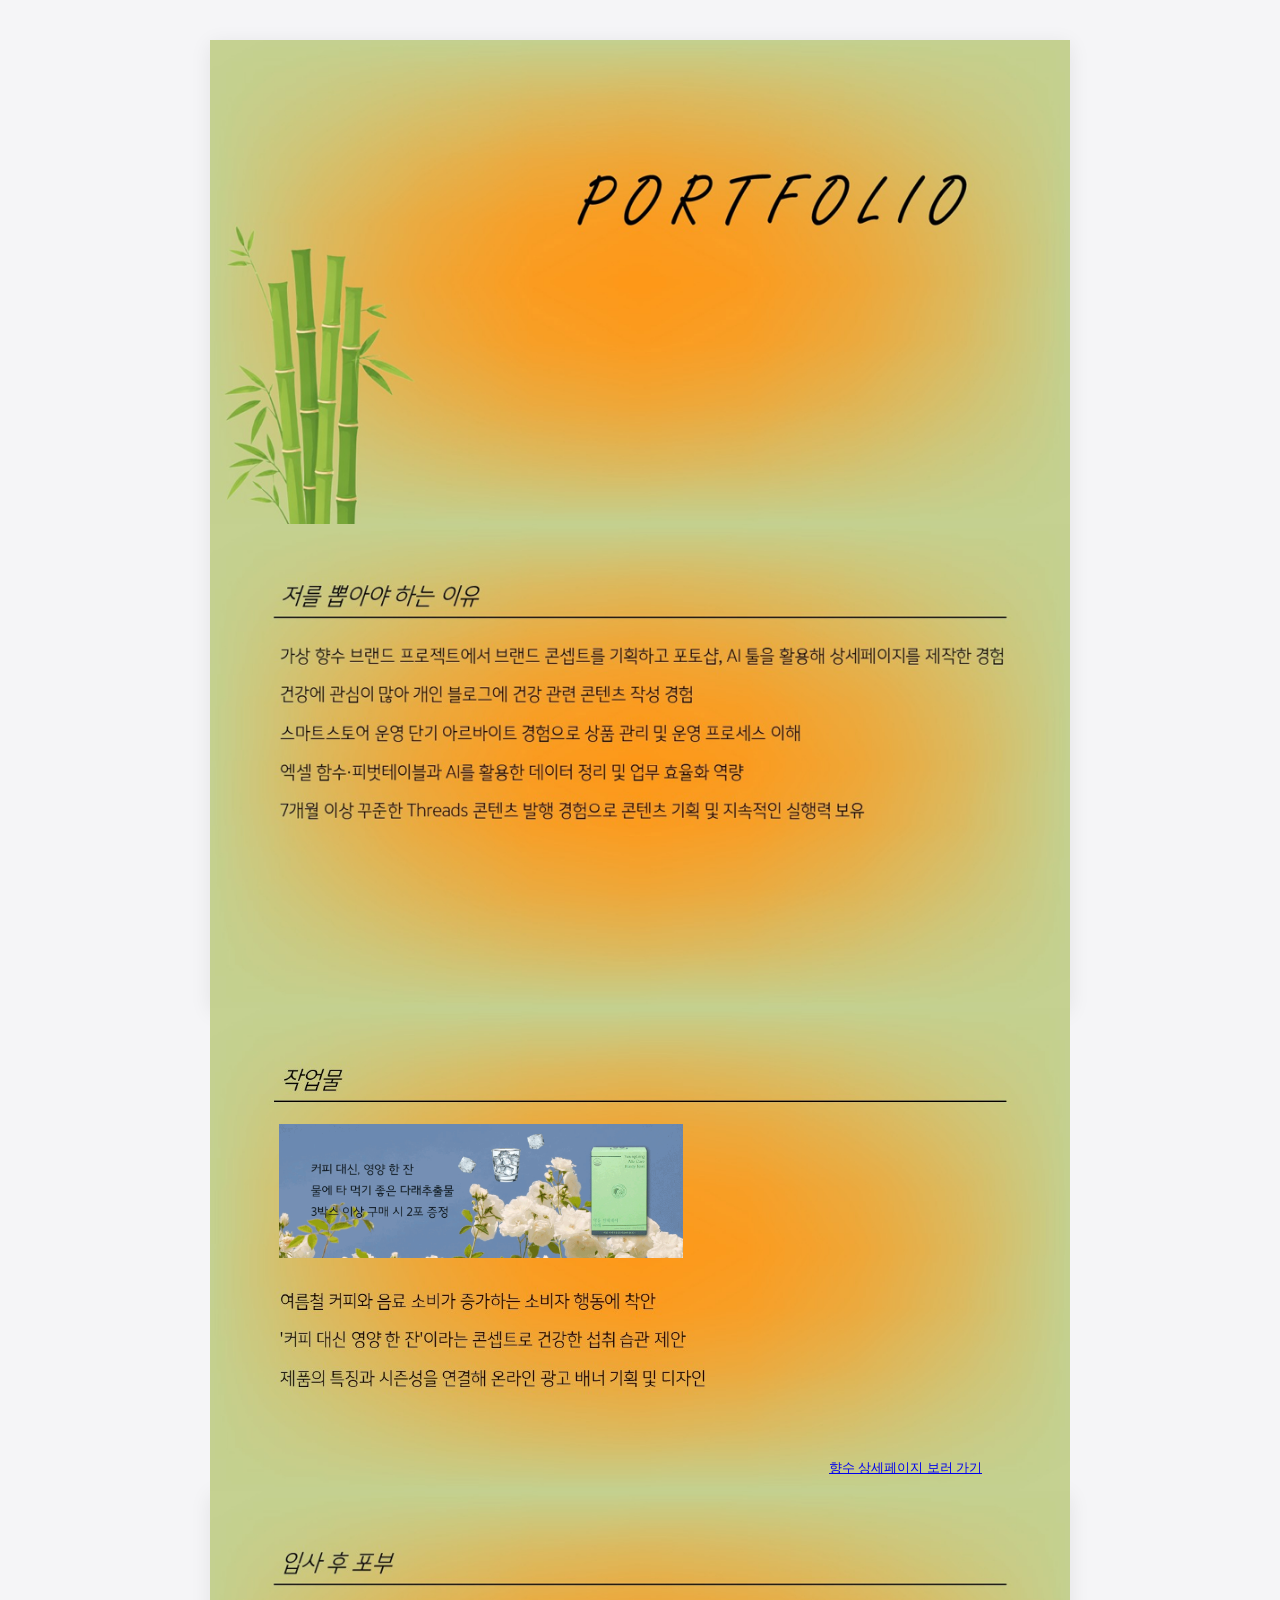
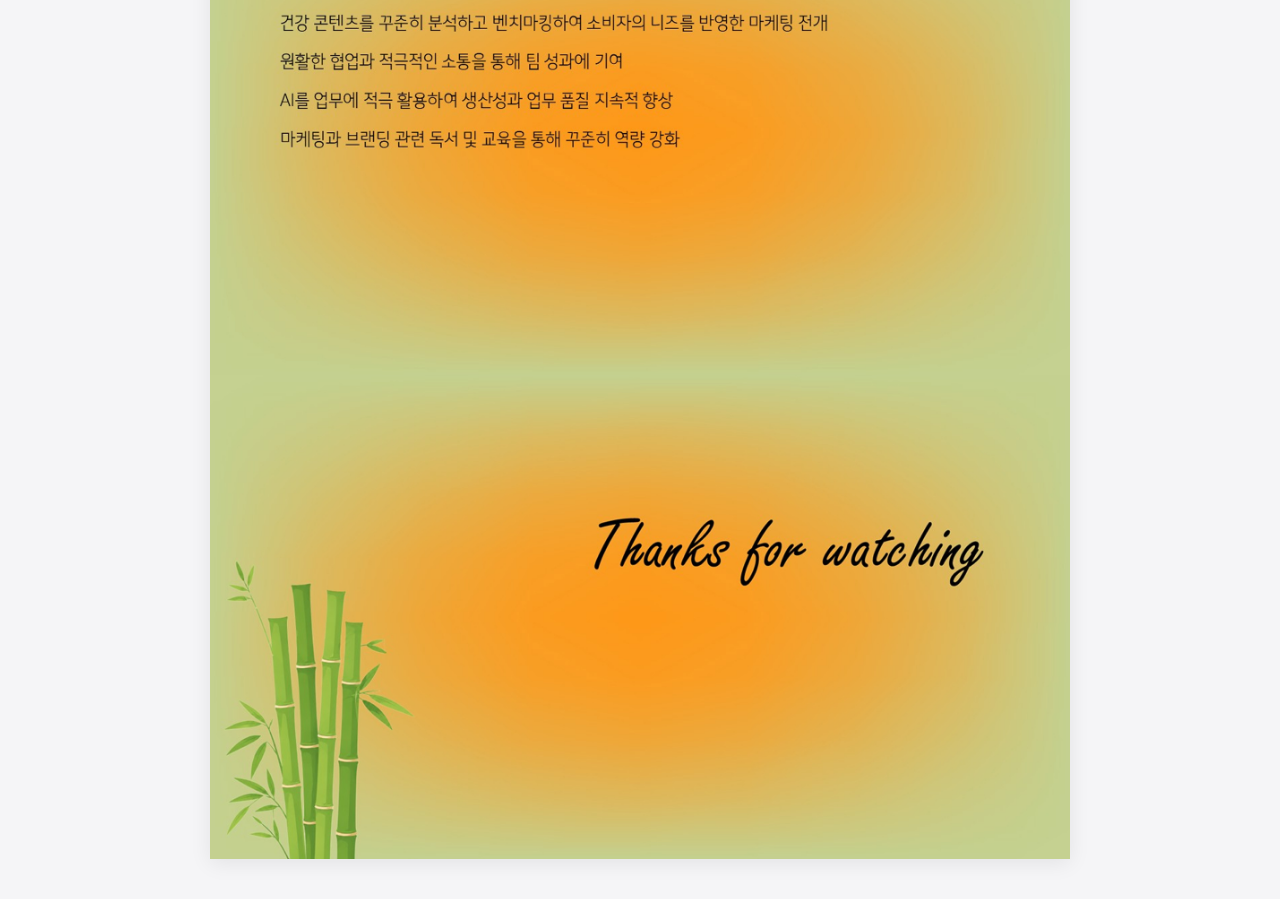
<file: index.html>
<!DOCTYPE html>
<html lang="ko">
<head>
    <meta charset="UTF-8">
    <meta name="viewport" content="width=device-width, initial-scale=1.0">
    <title>Portfolio</title>
    <link rel="stylesheet" href="index.css">
</head>
<body>

    <div class="portfolio-wrapper">
        <img src="img/Group 1.jpg" alt="Portfolio" class="portfolio-image">
   <div class="banner_wrapper">
    <img src="img/1.5.jpg" alt="Portfolio" class="portfolio-bg">
    <img src="img/banner.gif" alt="Portfolio" class="portfolio-gif">
    <p><a href="detail.html">향수 상세페이지 보러 가기</a></p>
</div>
        <img src="img/Group 2.jpg" alt="Portfolio" class="portfolio-image">
    </div>

</body>
</html>
</file>
<file: index.css>
/* 기본 리셋 */
* {
    margin: 0;
    padding: 0;
    box-sizing: border-box;
}

body {
    background-color: #f5f5f7; /* 깔끔한 연회색 배경 */
    /* 세로 스크롤을 자연스럽게 허용하기 위해 flex로 화면을 꽉 가두던 설정을 제거합니다 */
}

/* 이미지를 감싸는 중앙 정렬 컨테이너 */
.portfolio-wrapper {
    width: 100%;
    max-width: 900px;     /* PC에서 보기에 너무 퍼지지 않도록 최대 가로폭 제한 (원하는 대로 조절 가능) */
    margin: 40px auto;    /* 위아래 40px 여백을 주고 가로로 중앙 정렬 */
    padding: 0 20px;      /* 모바일 양옆 최소 여백 */
    border-radius: 15px; 
}

/* 포트폴리오 이미지 스타일 */
.portfolio-image {
    width: 100%;          /* 컨테이너 가로폭에 100% 맞춤 */
    height: auto;         /* 핵심: 세로 길이는 이미지 원본 비율에 맞춰 자동으로 늘어남 (비율 유지) */
    display: block;
    

    box-shadow: 0 4px 20px rgba(0, 0, 0, 0.08); /* 고급스러운 그림자 효과 */
}
.banner_wrapper {
    position: relative;
    width: 100%;
    max-width: 900px;
    margin: auto;
}

/* 클래스명으로 배경 지정 */
.portfolio-bg {
    width: 100%;
    height: auto;
    display: block;
}

/* 클래스명으로 위에 뜰 요소 지정 */
.portfolio-gif{
    position: absolute;
    top: 24%;
    left: 8%;
    width: 47%;
    height: auto;
}
.banner_wrapper p {
    position: absolute;
    bottom: 3%;
    right: 2%;
    width: 26%;
    height: auto;
    text-decoration: underline;
    font-size: small;
}
/* 모바일 대응 */
@media (max-width: 768px) {
    .portfolio-wrapper {
        margin: 15px auto; /* 모바일에서는 위아래 여백을 줄여서 화면을 더 넓게 씀 */
        padding: 0 10px;
    }
}
</file>
